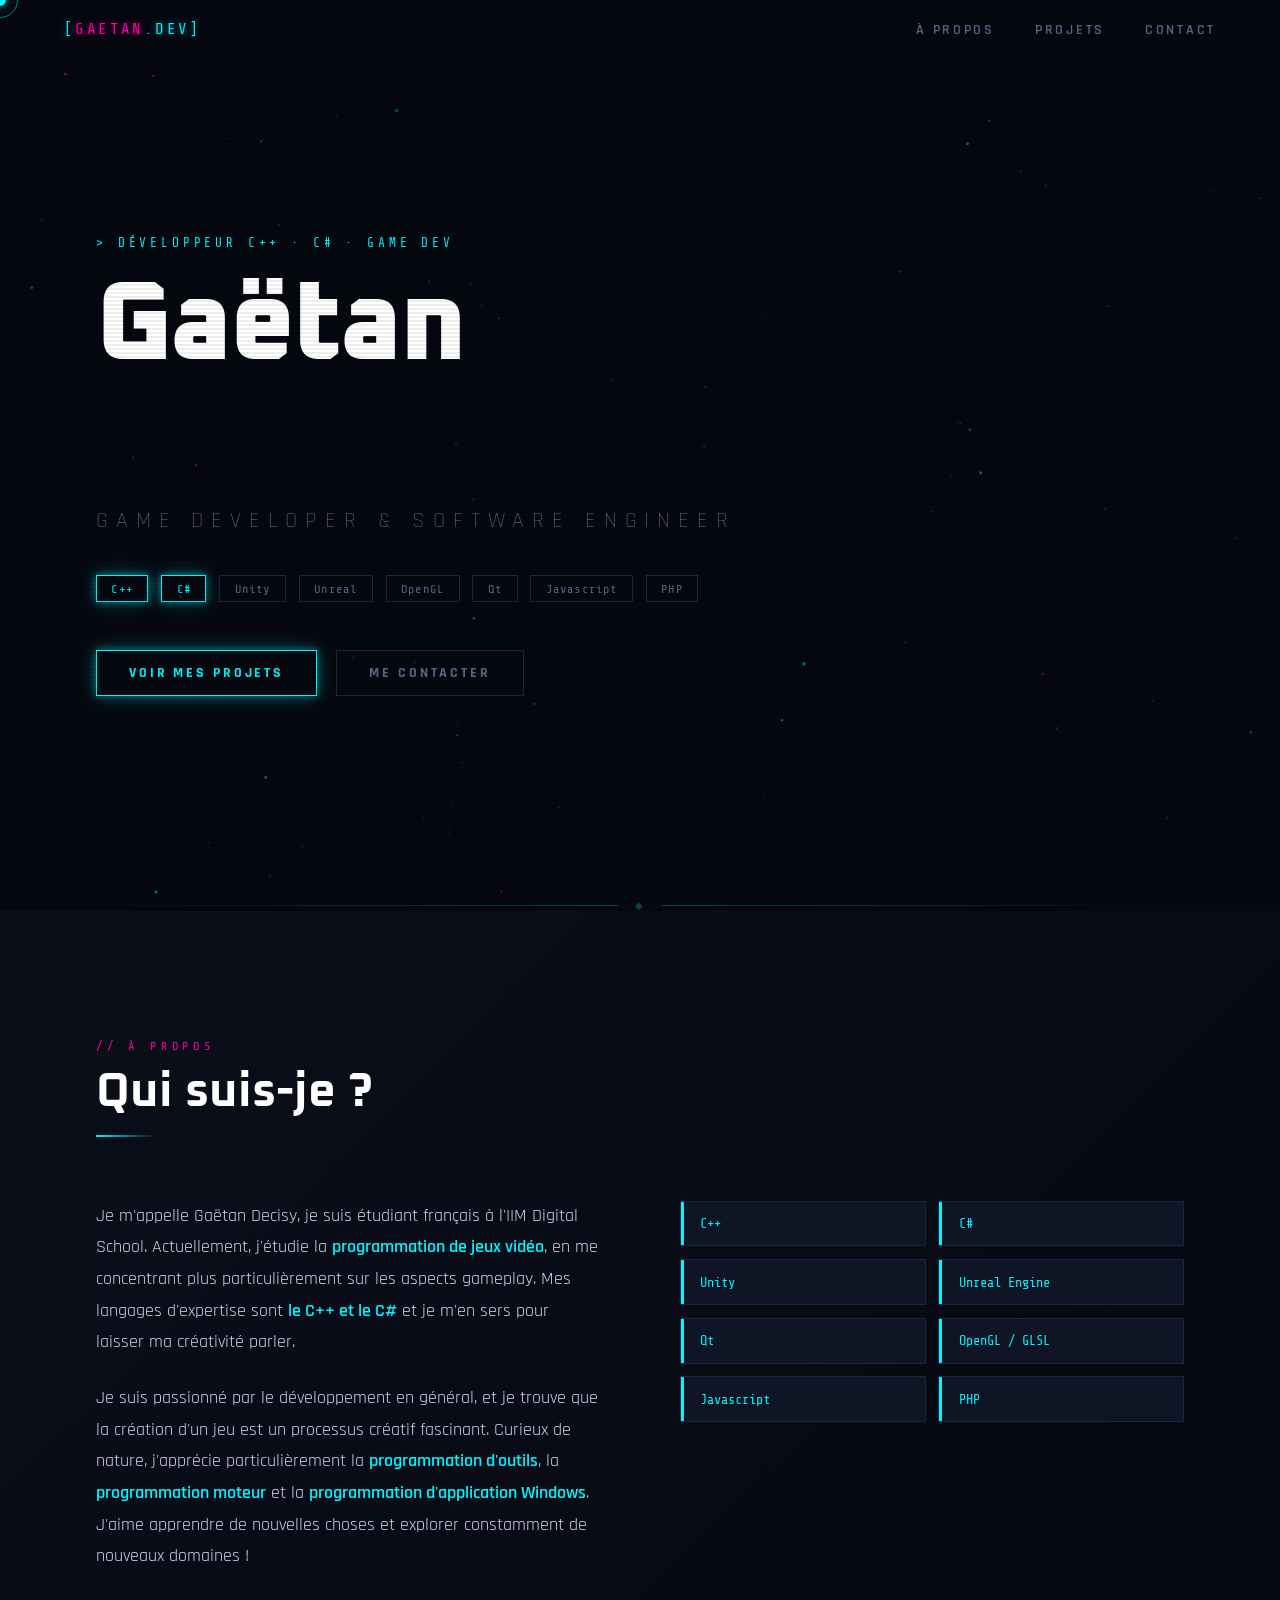
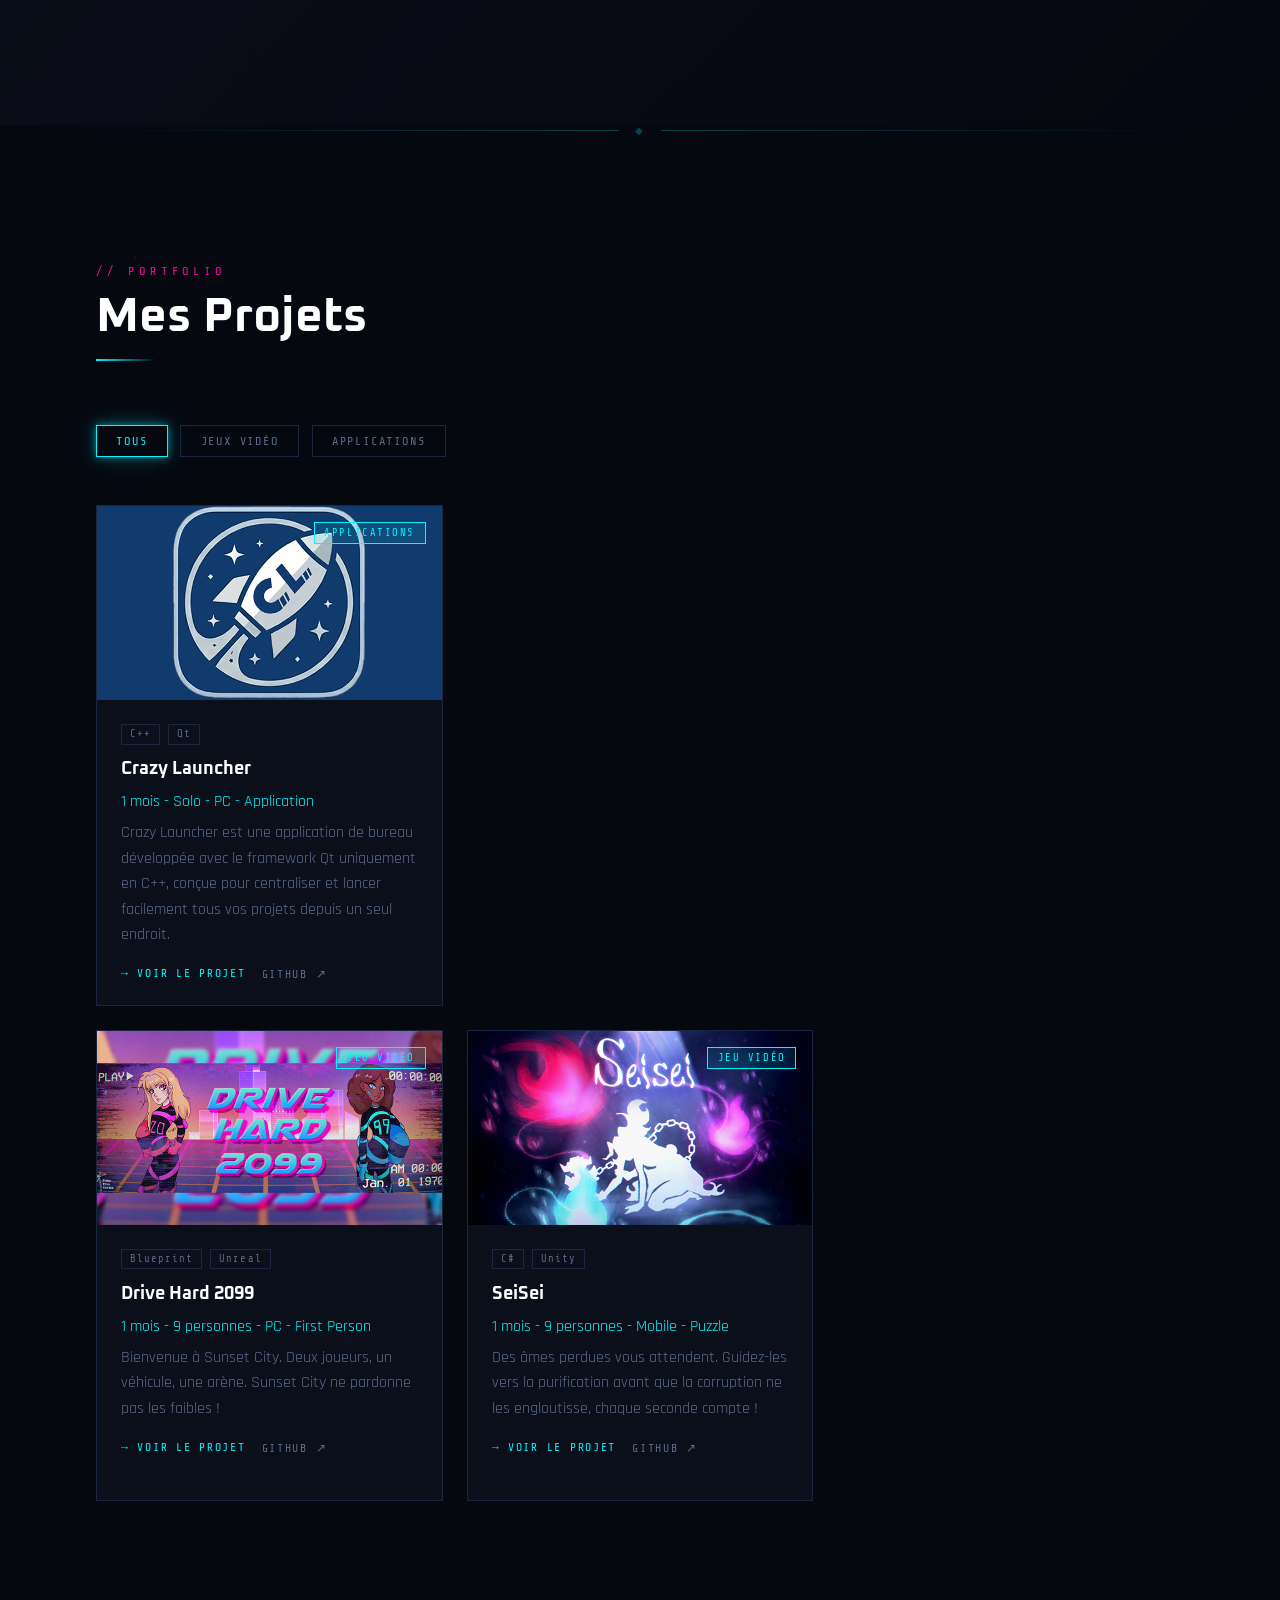
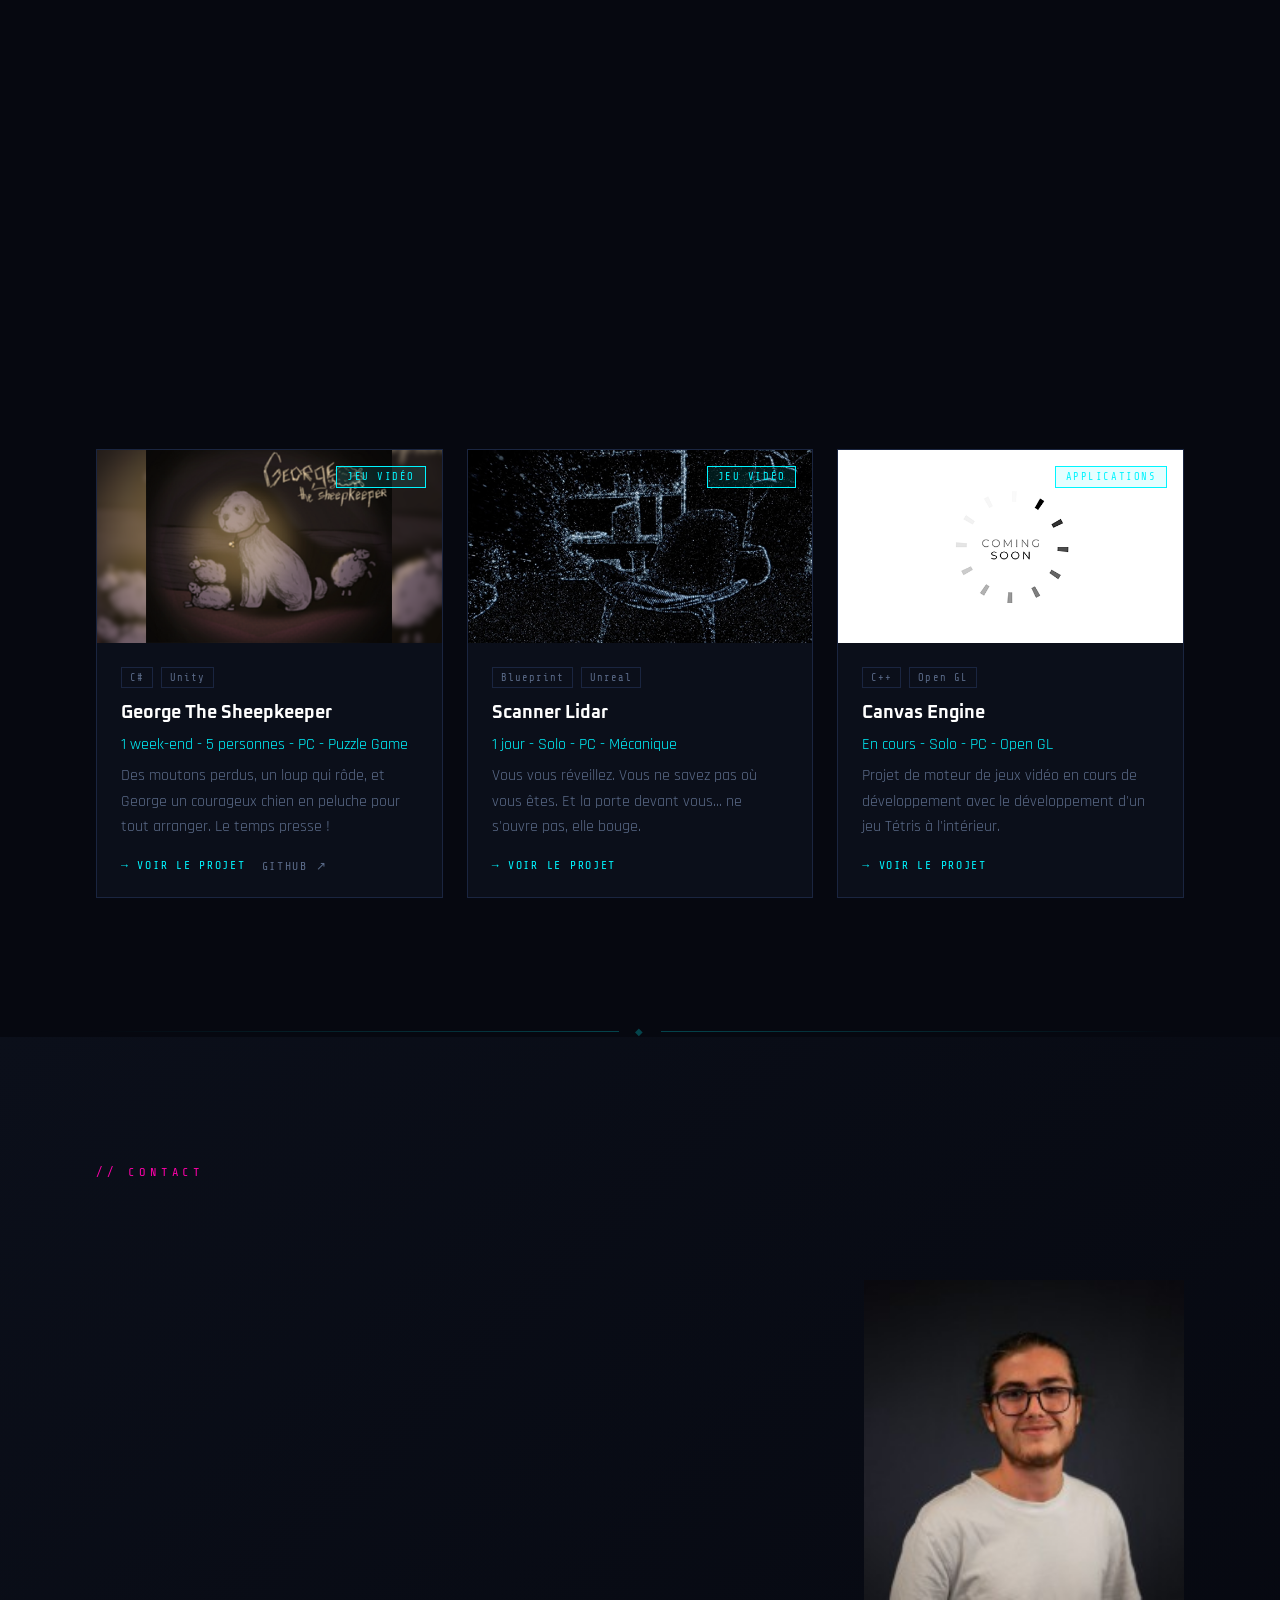
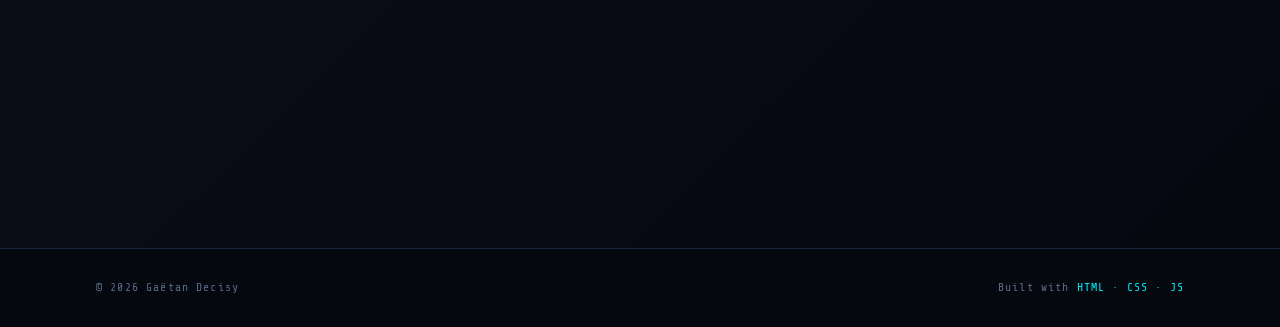
<file: index.html>
<!DOCTYPE html>
<html lang="fr">
<head>
    <meta charset="UTF-8" />
    <meta name="viewport" content="width=device-width, initial-scale=1.0" />
    <title>Gaëtan Decisy — Dev C++ / C#</title>
    <link href="https://fonts.googleapis.com/css2?family=Rajdhani:wght@300;400;600;700&family=Share+Tech+Mono&family=Oxanium:wght@200;400;700;800&display=swap" rel="stylesheet" />
    <link rel="stylesheet" href="./css/style.css" />
    <script src="./js/script.js" defer></script>
</head>
<body>

    <!-- Cursor -->
    <div id="customCursor"></div>
    <div id="cursorTrail"></div>

    <!-- Particle background -->
    <canvas id="backgroundCanvas"></canvas>

    <!-- Navigation -->
    <nav>
        <div class="nav-logo">[<span>GAETAN</span>.DEV]</div>

        <button class="nav-toggle" id="mobileMenuButton" aria-label="Menu">
            <span></span>
            <span></span>
            <span></span>
        </button>

        <ul class="nav-links" id="mobileNavigation">
            <li><a href="#about">À propos</a></li>
            <li><a href="#projects">Projets</a></li>
            <li><a href="#contact">Contact</a></li>
        </ul>
    </nav>

    <!-- Hero -->
    <section id="hero">
        <p class="hero-tag">Développeur C++ · C# · Game Dev</p>

        <h1 class="hero-name">
            <span>Gaëtan</span>
            <span class="hero-name-accent">
                <span class="glitch-wrap" data-text="Decisy">Decisy</span>
            </span>
        </h1>

        <p class="hero-title">Game Developer &amp; Software Engineer</p>

        <div class="hero-badges">
            <div class="badge active"><span>C++</span></div>
            <div class="badge active"><span>C#</span></div>
            <div class="badge"><span>Unity</span></div>
            <div class="badge"><span>Unreal</span></div>
            <div class="badge"><span>OpenGL</span></div>
            <div class="badge"><span>Qt</span></div>
            <div class="badge"><span>Javascript</span></div>
            <div class="badge"><span>PHP</span></div>
        </div>

        <div class="hero-cta">
            <a href="#projects" class="btn btn-primary"><span>Voir mes projets</span></a>
            <a href="#contact" class="btn btn-secondary"><span>Me contacter</span></a>
        </div>
    </section>

    <div class="hex-divider"><span>◆</span></div>

    <!-- About -->
    <section id="about">
        <p class="section-label reveal">À propos</p>
        <h2 class="section-title reveal">Qui suis-je ?</h2>
        <div class="section-line reveal"></div>

        <div class="about-grid">
            <div class="about-text reveal">
                <p>
                    Je m'appelle Gaëtan Decisy, je suis étudiant français à l'IIM Digital School.
                    Actuellement, j'étudie la <strong>programmation de jeux vidéo</strong>,
                    en me concentrant plus particulièrement sur les aspects gameplay.
                    Mes langages d'expertise sont <strong>le C++ et le C#</strong> et je m'en sers pour laisser ma créativité parler.
                </p>
                <p>
                    Je suis passionné par le développement en général, et je trouve que la création d'un jeu
                    est un processus créatif fascinant. Curieux de nature, j'apprécie particulièrement
                    la <strong>programmation d'outils</strong>, la <strong>programmation moteur</strong>
                    et la <strong>programmation d'application Windows</strong>.
                    J'aime apprendre de nouvelles choses et explorer constamment de nouveaux domaines !
                </p>
            </div>

            <div class="skills-grid reveal">
                <div class="skill-item"><p class="skill-name">C++</p></div>
                <div class="skill-item"><p class="skill-name">C#</p></div>
                <div class="skill-item"><p class="skill-name">Unity</p></div>
                <div class="skill-item"><p class="skill-name">Unreal Engine</p></div>
                <div class="skill-item"><p class="skill-name">Qt</p></div>
                <div class="skill-item"><p class="skill-name">OpenGL / GLSL</p></div>
                <div class="skill-item"><p class="skill-name">Javascript</p></div>
                <div class="skill-item"><p class="skill-name">PHP</p></div>
            </div>
        </div>
    </section>

    <div class="hex-divider"><span>◆</span></div>

    <!-- Projects -->
    <section id="projects">
        <p class="section-label reveal">Portfolio</p>
        <h2 class="section-title reveal">Mes Projets</h2>
        <div class="section-line reveal"></div>

        <div class="projects-filter reveal">
            <button class="filter-btn active" data-filter="all">Tous</button>
            <button class="filter-btn" data-filter="jeuxvideo">Jeux Vidéo</button>
            <button class="filter-btn" data-filter="applications">Applications</button>
        </div>

        <div class="projects-grid">
             <!-- Crazy Launcher -->
            <div class="project-card featured reveal" data-category="applications">
                <div class="project-thumb">
                    <div class="project-thumb-inner"><img src="./assets/banners/Launcher_Banner.png" alt="Crazy Launcher Banner"/></div>
                    <span class="project-type-badge type-game">Applications</span>
                </div>
                <div class="project-body">
                    <div class="project-tech">
                        <span class="tech-tag">C++</span>
                        <span class="tech-tag">Qt</span>
                    </div>
                    <p class="project-title">Crazy Launcher</p>
                    <p class="project-info">1 mois - Solo - PC - Application</p>
                    <p class="project-desc">
                        Crazy Launcher est une application de bureau développée avec le framework Qt uniquement en C++, conçue pour centraliser et lancer 
                        facilement tous vos projets depuis un seul endroit.
                    </p>
                    <div class="project-links">
                        <a href="./projects/crazyLauncher.html" class="project-link">→ Voir le projet</a>
                        <a href="https://github.com/Sayaka-Shen/CrazyLauncher" class="project-link secondary">GitHub ↗</a>
                    </div>
                </div>
            </div>

            <!-- Il était une poule -->
            <div class="project-card featured reveal" data-category="applications">
                <div class="project-thumb">
                    <div class="project-thumb-inner"><img src="./assets/banners/Iletaitunepoule.png" alt="Loading Banner"/></div>
                    <span class="project-type-badge type-game">Jeu Vidéo</span>
                </div>
                <div class="project-body">
                    <div class="project-tech">
                        <span class="tech-tag">C#</span>
                        <span class="tech-tag">Unity</span>
                    </div>
                    <p class="project-title">Il était une poule</p>
                    <p class="project-info">2 mois - 14 personnes - PC/Mobile - Unity</p>
                    <p class="project-desc">
                        Embarquez dans l'histoire de la vie de Pouli, une poule d'élévage, pour l'aider à s'échapper de l'abatoire.
                    </p>
                    <div class="project-links">
                        <a href="./projects/iletaitunepoule.html" class="project-link">→ Voir le projet</a>
                    </div>
                </div>
            </div>

            <!-- The Undead Duet -->
            <div class="project-card featured reveal" data-category="jeuxvideo">
                <div class="project-thumb">
                    <div class="project-thumb-inner"><img src="./assets/banners/TheUndeadDuet_Banner.gif" alt="The Undead Duet Banner"/></div>
                    <span class="project-type-badge type-game">Jeu Vidéo</span>
                </div>
                <div class="project-body">
                    <div class="project-tech">
                        <span class="tech-tag">C++</span>
                        <span class="tech-tag">Unreal</span>
                    </div>
                    <p class="project-title">The Undead Duet</p>
                    <p class="project-info">3 mois - 16 personnes - PC - Couch Game</p>
                    <p class="project-desc">
                        Une forêt sinistre, deux musiciens improbables. Jouez, réanimez, et redonnez vie à ce qui ne devrait plus l'être.
                    </p>
                    <div class="project-links">
                        <a href="./projects/theUndeadDuet.html" class="project-link">→ Voir le projet</a>
                        <a href="https://github.com/dorgui00/Pipoumancien" class="project-link secondary">GitHub ↗</a>
                    </div>
                </div>
            </div>

             <!-- DriveHard2099 -->
            <div class="project-card featured reveal" data-category="jeuxvideo">
                <div class="project-thumb">
                    <div class="project-thumb-inner"><img src="./assets/banners/DriveHardBanner.png" alt="DriveHard2099 Banner"/></div>
                    <span class="project-type-badge type-game">Jeu Vidéo</span>
                </div>
                <div class="project-body">
                    <div class="project-tech">
                        <span class="tech-tag">Blueprint</span>
                        <span class="tech-tag">Unreal</span>
                    </div>
                    <p class="project-title">Drive Hard 2099</p>
                    <p class="project-info">1 mois - 9 personnes - PC - First Person</p>
                    <p class="project-desc">
                        Bienvenue à Sunset City. Deux joueurs, un véhicule, une arène. Sunset City ne pardonne pas les faibles !
                    </p>
                    <div class="project-links">
                        <a href="./projects/driveHard.html" class="project-link">→ Voir le projet</a>
                        <a href="https://github.com/Sayaka-Shen/DriveHard2099" class="project-link secondary">GitHub ↗</a>
                    </div>
                </div>
            </div>

            <!-- SeiSei -->
            <div class="project-card featured reveal" data-category="jeuxvideo">
                <div class="project-thumb">
                    <div class="project-thumb-inner"><img src="./assets/banners/SeiSei_Banner.png" alt="Seisei Banner"/></div>
                    <span class="project-type-badge type-game">Jeu Vidéo</span>
                </div>
                <div class="project-body">
                    <div class="project-tech">
                        <span class="tech-tag">C#</span>
                        <span class="tech-tag">Unity</span>
                    </div>
                    <p class="project-title">SeiSei</p>
                    <p class="project-info">1 mois - 9 personnes - Mobile - Puzzle</p>
                    <p class="project-desc">
                        Des âmes perdues vous attendent. Guidez-les vers la purification avant que la corruption ne les engloutisse, 
                        chaque seconde compte !
                    </p>
                    <div class="project-links">
                        <a href="./projects/seisei.html" class="project-link">→ Voir le projet</a>
                        <a href="https://github.com/Sayaka-Shen/SeiSei" class="project-link secondary">GitHub ↗</a>
                    </div>
                </div>
            </div>

            <!-- F.R.E.D -->
            <div class="project-card featured reveal" data-category="jeuxvideo">
                <div class="project-thumb">
                    <div class="project-thumb-inner"><img src="./assets/banners/F.R.E.D_Banner.png" alt="F.R.E.D Banner"/></div>
                    <span class="project-type-badge type-game">Jeu Vidéo</span>
                </div>
                <div class="project-body">
                    <div class="project-tech">
                        <span class="tech-tag">C#</span>
                        <span class="tech-tag">Unity</span>
                    </div>
                    <p class="project-title">F.R.E.D</p>
                    <p class="project-info">1 mois - 9 personnes - Mobile - Narrative Game</p>
                    <p class="project-desc">
                        Une photo cachée. Un ami prisonnier. Une machine qui vous ment. La vérité est là, quelque part entre les lignes de code.
                    </p>
                    <div class="project-links">
                        <a href="./projects/fred.html" class="project-link">→ Voir le projet</a>
                        <a href="https://github.com/Sayaka-Shen/F.R.E.D" class="project-link secondary">GitHub ↗</a>
                    </div>
                </div>
            </div>

            <!-- Cresentia -->
            <div class="project-card featured reveal" data-category="jeuxvideo">
                <div class="project-thumb">
                    <div class="project-thumb-inner"><img src="./assets/banners/Cresentia_Banner.png" alt="Cresentia Banner"/></div>
                    <span class="project-type-badge type-game">Jeu Vidéo</span>
                </div>
                <div class="project-body">
                    <div class="project-tech">
                        <span class="tech-tag">Blueprint</span>
                        <span class="tech-tag">Unreal</span>
                    </div>
                    <p class="project-title">Cresentia</p>
                    <p class="project-info">1 semaine - 12 personnes - PC - First Person</p>
                    <p class="project-desc">
                        Vous vous réveillez. Vous ne savez pas où vous êtes. Et la porte devant vous... ne s'ouvre pas, elle bouge.
                    </p>
                    <div class="project-links">
                        <a href="./projects/cresentia.html" class="project-link">→ Voir le projet</a>
                        <a href="https://github.com/Sayaka-Shen/Cresentia" class="project-link secondary">GitHub ↗</a>
                    </div>
                </div>
            </div>

            <!-- Mo Curses -->
            <div class="project-card featured reveal" data-category="jeuxvideo">
                <div class="project-thumb">
                    <div class="project-thumb-inner"><img src="./assets/banners/MoCurses_Banner.png" alt="Mo Curses Banner"/></div>
                    <span class="project-type-badge type-game">Jeu Vidéo</span>
                </div>
                <div class="project-body">
                    <div class="project-tech">
                        <span class="tech-tag">Lua</span>
                        <span class="tech-tag">Typescript</span>
                    </div>
                    <p class="project-title">Mo Curses</p>
                    <p class="project-info">1 mois - 2 personnes - PC - Modding</p>
                    <p class="project-desc">
                        Ce mod pour The Binding of Isaac introduit de nouvelles malédictions qui peuvent aider, handicaper, ou les deux à la fois renforçant la stratégie 
                        et la rejouabilité tout en conservant l'ADN du jeu.
                    </p>
                    <div class="project-links">
                        <a href="./projects/mocurse.html" class="project-link">→ Voir le projet</a>
                    </div>
                </div>
            </div>

            <!-- Lebon Labrute et Donjuan -->
            <div class="project-card featured reveal" data-category="jeuxvideo">
                <div class="project-thumb">
                    <div class="project-thumb-inner"><img src="./assets/banners/BonBruteDonjuan_Banner.png" alt="Lebon Labrute et Donjuan Banner"/></div>
                    <span class="project-type-badge type-game">Jeu Vidéo</span>
                </div>
                <div class="project-body">
                    <div class="project-tech">
                        <span class="tech-tag">C#</span>
                        <span class="tech-tag">Unity</span>
                    </div>
                    <p class="project-title">Lebon Labrute et Donjuan</p>
                    <p class="project-info">1 semaine - 4 personnes - PC - Narrative Game</p>
                    <p class="project-desc">
                        Levez-vous, brave écuyer. Trois chevaliers, un tournoi, et vous au milieu de tout ça. Que le meilleur gagne.
                    </p>
                    <div class="project-links">
                        <a href="./projects/bonBruteDonjuan.html" class="project-link">→ Voir le projet</a>
                        <a href="https://github.com/Sayaka-Shen/LeBonLaBruteEtDonjuan" class="project-link secondary">GitHub ↗</a>
                    </div>
                </div>
            </div>

             <!-- George The SheepKeeper -->
            <div class="project-card featured reveal" data-category="jeuxvideo">
                <div class="project-thumb">
                    <div class="project-thumb-inner"><img src="./assets/banners/GeorgeTheSheepkeeper_Banner.png" alt="George The Sheepkeeper Banner"/></div>
                    <span class="project-type-badge type-game">Jeu Vidéo</span>
                </div>
                <div class="project-body">
                    <div class="project-tech">
                        <span class="tech-tag">C#</span>
                        <span class="tech-tag">Unity</span>
                    </div>
                    <p class="project-title">George The Sheepkeeper</p>
                    <p class="project-info">1 week-end - 5 personnes - PC - Puzzle Game</p>
                    <p class="project-desc">
                        Des moutons perdus, un loup qui rôde, et George un courageux chien en peluche pour tout arranger. Le temps presse !
                    </p>
                    <div class="project-links">
                        <a href="./projects/george.html" class="project-link">→ Voir le projet</a>
                        <a href="https://github.com/Sayaka-Shen/GeorgeTheSheepkeeper" class="project-link secondary">GitHub ↗</a>
                    </div>
                </div>
            </div>

             <!-- Scanner Lidar -->
            <div class="project-card featured reveal" data-category="jeuxvideo">
                <div class="project-thumb">
                    <div class="project-thumb-inner"><img src="./assets/banners/LidarScanner_Banner.png" alt="Scanner Lidar Banner"/></div>
                    <span class="project-type-badge type-game">Jeu Vidéo</span>
                </div>
                <div class="project-body">
                    <div class="project-tech">
                        <span class="tech-tag">Blueprint</span>
                        <span class="tech-tag">Unreal</span>
                    </div>
                    <p class="project-title">Scanner Lidar</p>
                    <p class="project-info">1 jour - Solo - PC - Mécanique</p>
                    <p class="project-desc">
                        Vous vous réveillez. Vous ne savez pas où vous êtes. Et la porte devant vous... ne s'ouvre pas, elle bouge.
                    </p>
                    <div class="project-links">
                        <a href="./projects/scannerLidar.html" class="project-link">→ Voir le projet</a>
                    </div>
                </div>
            </div>

            <!-- Canvas Engine -->
            <div class="project-card featured reveal" data-category="applications">
                <div class="project-thumb">
                    <div class="project-thumb-inner"><img src="./assets/banners/Loading_Banner.png" alt="Loading Banner"/></div>
                    <span class="project-type-badge type-game">Applications</span>
                </div>
                <div class="project-body">
                    <div class="project-tech">
                        <span class="tech-tag">C++</span>
                        <span class="tech-tag">Open GL</span>
                    </div>
                    <p class="project-title">Canvas Engine</p>
                    <p class="project-info">En cours - Solo - PC - Open GL</p>
                    <p class="project-desc">
                        Projet de moteur de jeux vidéo en cours de développement avec le développement d'un jeu Tétris à l'intérieur.
                    </p>
                    <div class="project-links">
                        <a href="./projects/canvasEngine.html" class="project-link">→ Voir le projet</a>
                    </div>
                </div>
            </div>

             
        </div>
    </section>

    <div class="hex-divider"><span>◆</span></div>

    <!-- Contact -->
    <section id="contact">
        <!-- Left Box Contact -->
        <div class="LeftContact">
            <p class="section-label reveal">Contact</p>
            <h2 class="section-title reveal">Me contacter</h2>
            <div class="section-line reveal"></div>

            <p class="contact-intro reveal">
                Disponible pour des opportunités en développement de jeux vidéo, en développment d'application ou des projets freelance ou des collaborations passionnantes.
            </p>

            <div class="contact-links reveal">
                <a href="mailto:gaetan.decisy6@hotmail.com" class="contact-link">
                    <span class="contact-link-icon">✉</span>
                    <div>
                        <p class="contact-link-label">Email</p>
                        <p class="contact-link-text">gaetan.decisy6@hotmail.com</p>
                    </div>
                </a>

                <a href="https://github.com/Sayaka-Shen" target="_blank" rel="noopener" class="contact-link">
                    <span class="contact-link-icon">⌥</span>
                    <div>
                        <p class="contact-link-label">GitHub</p>
                        <p class="contact-link-text">github.com/Sayaka-Shen</p>
                    </div>
                </a>

                <a href="https://www.linkedin.com/in/gaetan-decisy/" target="_blank" rel="noopener" class="contact-link">
                    <span class="contact-link-icon">◈</span>
                    <div>
                        <p class="contact-link-label">LinkedIn</p>
                        <p class="contact-link-text">linkedin.com/in/gaetan-decisy</p>
                    </div>
                </a>
            </div>
        </div>

        <!-- Right Box Contact -->
        <div class="RightContact">
            <img src="./assets/photo_de_moi.jpg" alt="Photo de Gaëtan Decisy">
        </div>
    </section>

    <footer>
        <p>© 2026 Gaëtan Decisy</p>
        <p>Built with <span>HTML · CSS · JS</span></p>
    </footer>
</body>
</html>
</file>
<file: css/style.css>
/* ═══════════════════════════════════════════
   VARIABLES
═══════════════════════════════════════════ */
:root {
    --bg:       #060810;
    --bg2:      #0b0f1a;
    --bg3:      #0f1525;
    --cyan:     #00f5ff;
    --magenta:  #ff00aa;
    --text:     #c8d6f0;
    --text-dim: #5a6a88;
    --border:   #1a2540;
    --glow-c:   0 0 8px #00f5ff88, 0 0 24px #00f5ff33;
    --glow-m:   0 0 8px #ff00aa88, 0 0 24px #ff00aa33;
}


/* ═══════════════════════════════════════════
   RESET & BASE
═══════════════════════════════════════════ */
*, *::before, *::after {
    box-sizing: border-box;
    margin: 0;
    padding: 0;
}

html {
    scroll-behavior: smooth;
}

body {
    background: var(--bg);
    color: var(--text);
    font-family: 'Oxanium', sans-serif;
    overflow-x: hidden;
    cursor: none;
}

/* Scanlines overlay */
body::before {
    content: '';
    position: fixed;
    inset: 0;
    background: repeating-linear-gradient(
        0deg,
        transparent,
        transparent 2px,
        rgba(0, 0, 0, 0.07) 2px,
        rgba(0, 0, 0, 0.07) 4px
    );
    pointer-events: none;
    z-index: 1000;
}


/* ═══════════════════════════════════════════
   CANVAS
═══════════════════════════════════════════ */
#backgroundCanvas {
    position: fixed;
    inset: 0;
    z-index: 0;
    opacity: 0.6;
}


/* ═══════════════════════════════════════════
   CURSOR
═══════════════════════════════════════════ */
#customCursor,
#cursorTrail {
    position: fixed;
    pointer-events: none;
    z-index: 9999;
    transform: translate(-50%, -50%);
}

#customCursor {
    width: 12px;
    height: 12px;
    background: var(--cyan);
    border-radius: 50%;
    box-shadow: var(--glow-c);
    transition: transform 0.1s;
}

#cursorTrail {
    width: 36px;
    height: 36px;
    border: 1px solid var(--cyan);
    border-radius: 50%;
    opacity: 0.5;
    z-index: 9998;
    transition: width 0.2s, height 0.2s, opacity 0.2s;
}

@media (hover: none) {
    #cursor,
    #cursor-ring {
        display: none;
    }

    body {
        cursor: auto;
    }
}


/* ═══════════════════════════════════════════
   NAVIGATION
═══════════════════════════════════════════ */
nav {
    position: fixed;
    top: 0;
    left: 0;
    right: 0;
    z-index: 100;
    display: flex;
    align-items: center;
    justify-content: space-between;
    padding: 1.2rem 4rem;
    background: linear-gradient(to bottom, rgba(6, 8, 16, 0.96), transparent);
    backdrop-filter: blur(4px);
}

.nav-logo {
    font-family: 'Share Tech Mono', monospace;
    font-size: 1rem;
    color: var(--cyan);
    letter-spacing: 0.15em;
    text-shadow: var(--glow-c);
}

.nav-logo span {
    color: var(--magenta);
    text-shadow: var(--glow-m);
}

.nav-links {
    display: flex;
    gap: 2.5rem;
    list-style: none;
}

.nav-links a {
    font-family: 'Rajdhani', sans-serif;
    font-weight: 600;
    font-size: 0.85rem;
    letter-spacing: 0.2em;
    text-transform: uppercase;
    color: var(--text-dim);
    text-decoration: none;
    position: relative;
    transition: color 0.3s, text-shadow 0.3s;
}

.nav-links a::after {
    content: '';
    position: absolute;
    bottom: -4px;
    left: 0;
    right: 0;
    height: 1px;
    background: var(--cyan);
    transform: scaleX(0);
    transition: transform 0.3s;
}

.nav-links a:hover {
    color: var(--cyan);
    text-shadow: var(--glow-c);
}

.nav-links a:hover::after {
    transform: scaleX(1);
}

/* Hamburger button */
.nav-toggle {
    display: none;
    flex-direction: column;
    gap: 5px;
    background: none;
    border: none;
    cursor: pointer;
    padding: 4px;
    z-index: 200;
}

.nav-toggle span {
    display: block;
    width: 24px;
    height: 2px;
    background: var(--cyan);
    transition: all 0.3s;
}

.nav-toggle.open span:nth-child(1) { transform: translateY(7px)  rotate(45deg); }
.nav-toggle.open span:nth-child(2) { opacity: 0; }
.nav-toggle.open span:nth-child(3) { transform: translateY(-7px) rotate(-45deg); }

@media (max-width: 768px) 
{
    nav 
    {
        backdrop-filter: none;       
        -webkit-backdrop-filter: none;
        padding: 1rem 1.5rem;
        background: rgba(6, 8, 16, 0.96)
    }

    .nav-toggle 
    {
        display: flex;
    }

    .nav-links 
    {
        position: fixed;
        top: 0;
        right: -100%;
        bottom: 0;
        width: min(280px, 80vw);
        flex-direction: column;
        gap: 0;
        background: #0b0f1a;
        border-left: 1px solid var(--border);
        padding: 5rem 2rem 2rem;
        transition: right 0.35s ease;
    }

    .nav-links.open 
    {
        right: 0;
    }

    .nav-links li a 
    {
        font-size: 1rem;
        padding: 1rem 0;
        display: block;
        border-bottom: 1px solid var(--border);
    }
}


/* ═══════════════════════════════════════════
   HERO
═══════════════════════════════════════════ */
#hero {
    position: relative;
    z-index: 1;
    min-height: 100vh;
    display: flex;
    flex-direction: column;
    justify-content: center;
    align-items: flex-start;
    padding: 6rem 6rem 4rem;
}

@media (max-width: 768px) {
    #hero {
        padding: 5rem 1.5rem 4rem;
    }
}

.hero-tag {
    font-family: 'Share Tech Mono', monospace;
    font-size: 0.8rem;
    color: var(--cyan);
    letter-spacing: 0.3em;
    text-transform: uppercase;
    margin-bottom: 1.5rem;
    opacity: 0;
    animation: fadeUp 0.8s 0.2s forwards;
}

.hero-tag::before {
    content: '> ';
}

h1.hero-name {
    font-family: 'Oxanium', sans-serif;
    font-weight: 800;
    font-size: clamp(3rem, 9vw, 7rem);
    line-height: 0.95;
    letter-spacing: -0.02em;
    color: #fff;
    opacity: 0;
    animation: fadeUp 0.8s 0.4s forwards;
}

.hero-name-accent {
    display: block;
    background: linear-gradient(90deg, var(--cyan), var(--magenta));
    -webkit-background-clip: text;
    -webkit-text-fill-color: transparent;
    background-clip: text;
}

.hero-title {
    font-family: 'Rajdhani', sans-serif;
    font-weight: 300;
    font-size: clamp(0.85rem, 2.5vw, 1.4rem);
    letter-spacing: 0.35em;
    text-transform: uppercase;
    color: var(--text-dim);
    margin-top: 1.2rem;
    margin-bottom: 2.5rem;
    opacity: 0;
    animation: fadeUp 0.8s 0.6s forwards;
}

/* Badges */
.hero-badges {
    display: flex;
    gap: 0.8rem;
    flex-wrap: wrap;
    margin-bottom: 3rem;
    opacity: 0;
    animation: fadeUp 0.8s 0.8s forwards;
}

.badge {
    font-family: 'Share Tech Mono', monospace;
    font-size: 0.75rem;
    padding: 0.35rem 0.9rem;
    border: 1px solid var(--border);
    color: var(--text-dim);
    letter-spacing: 0.1em;
    position: relative;
    transition: all 0.3s;
}

.badge::before
{
  content: '';
  position: absolute;
  inset: 0;
  background: var(--cyan);
  opacity: 0;
  transition: opacity 0.3s;
}

.badge:hover 
{
  color: var(--bg);
  border-color: var(--cyan);
}

.badge:hover::before 
{
  opacity: 1;
}

.badge span 
{
  position: relative;
  z-index: 1;
}

.badge.active 
{
  border-color: var(--cyan);
  color: var(--cyan);
  box-shadow: var(--glow-c);
}

.badge.active:hover 
{
  color: var(--bg);
}

.badge .active::before 
{
  content: '';
  position: absolute;
  inset: 0;
  background: cyan;
  color: black;
  opacity: 0;
  transition: opacity 0.3s;
}

/* CTA buttons */
.hero-cta {
    display: flex;
    gap: 1.2rem;
    flex-wrap: wrap;
    opacity: 0;
    animation: fadeUp 0.8s 1s forwards;
}

.btn {
    font-family: 'Rajdhani', sans-serif;
    font-weight: 700;
    font-size: 0.9rem;
    letter-spacing: 0.2em;
    text-transform: uppercase;
    text-decoration: none;
    padding: 0.8rem 2rem;
    position: relative;
    overflow: hidden;
    transition: all 0.3s;
}

.btn-primary {
    background: transparent;
    color: var(--cyan);
    border: 1px solid var(--cyan);
    box-shadow: var(--glow-c);
}

.btn-primary::before {
    content: '';
    position: absolute;
    inset: 0;
    background: var(--cyan);
    transform: translateX(-101%);
    transition: transform 0.3s;
}

.btn-primary:hover {
    color: var(--bg);
}

.btn-primary:hover::before {
    transform: translateX(0);
}

.btn-primary span {
    position: relative;
    z-index: 1;
}

.btn-secondary {
    background: transparent;
    color: var(--text-dim);
    border: 1px solid var(--border);
}

.btn-secondary:hover {
    color: var(--text);
    border-color: var(--text-dim);
}

.btn-secondary span {
    position: relative;
    z-index: 1;
}

/* Scroll hint */
.scroll-hint {
    position: absolute;
    bottom: 2.5rem;
    left: 50%;
    transform: translateX(-50%);
    display: flex;
    flex-direction: column;
    align-items: center;
    gap: 0.5rem;
    opacity: 0;
    animation: fadeIn 1s 1.8s forwards;
}

.scroll-hint span {
    font-family: 'Share Tech Mono', monospace;
    font-size: 0.65rem;
    letter-spacing: 0.2em;
    color: var(--text-dim);
}

.scroll-line {
    width: 1px;
    height: 40px;
    background: linear-gradient(to bottom, var(--cyan), transparent);
    animation: scrollPulse 2s infinite;
}

@media (max-width: 768px) {
    .scroll-hint {
        display: none;
    }
}


/* ═══════════════════════════════════════════
   DIVIDER
═══════════════════════════════════════════ */
.hex-divider {
    display: flex;
    align-items: center;
    gap: 1rem;
    margin: 0 6rem;
    opacity: 0.25;
}

.hex-divider::before {
    content: '';
    flex: 1;
    height: 1px;
    background: linear-gradient(90deg, transparent, var(--cyan));
}

.hex-divider::after {
    content: '';
    flex: 1;
    height: 1px;
    background: linear-gradient(90deg, var(--cyan), transparent);
}

.hex-divider span {
    font-family: 'Share Tech Mono', monospace;
    font-size: 0.6rem;
    color: var(--cyan);
    letter-spacing: 0.3em;
}

@media (max-width: 768px) {
    .hex-divider {
        margin: 0 1.5rem;
    }
}


/* ═══════════════════════════════════════════
   SECTIONS (shared)
═══════════════════════════════════════════ */
section {
    position: relative;
    z-index: 1;
    padding: 8rem 6rem;
}

@media (max-width: 768px) {
    section {
        padding: 5rem 1.5rem;
    }
}

.section-label {
    font-family: 'Share Tech Mono', monospace;
    font-size: 0.75rem;
    color: var(--magenta);
    letter-spacing: 0.4em;
    text-transform: uppercase;
    margin-bottom: 0.8rem;
}

.section-label::before {
    content: '// ';
}

h2.section-title {
    font-family: 'Oxanium', sans-serif;
    font-weight: 700;
    font-size: clamp(1.8rem, 4vw, 3rem);
    color: #fff;
    margin-bottom: 1rem;
    line-height: 1.1;
}

.section-line {
    width: 60px;
    height: 2px;
    background: linear-gradient(90deg, var(--cyan), transparent);
    margin-bottom: 4rem;
}


/* ═══════════════════════════════════════════
   ABOUT
═══════════════════════════════════════════ */
#about {
    background: linear-gradient(135deg, var(--bg2) 0%, var(--bg) 100%);
}

.about-grid {
    display: grid;
    grid-template-columns: 1fr 1fr;
    gap: 5rem;
    align-items: start;
}

@media (max-width: 1024px) {
    .about-grid {
        grid-template-columns: 1fr;
        gap: 3rem;
    }
}

.about-text p {
    font-family: 'Rajdhani', sans-serif;
    font-size: 1.1rem;
    font-weight: 400;
    line-height: 1.8;
    color: var(--text);
    margin-bottom: 1.5rem;
}

.about-text p strong {
    color: var(--cyan);
    font-weight: 600;
}

.skills-grid {
    display: grid;
    grid-template-columns: 1fr 1fr;
    gap: 0.8rem;
}

@media (max-width: 480px) {
    .skills-grid {
        grid-template-columns: 1fr;
    }
}

.skill-item {
    padding: 0.9rem 1.2rem;
    border: 1px solid var(--border);
    background: var(--bg3);
    position: relative;
    overflow: hidden;
    transition: border-color 0.3s, box-shadow 0.3s;
}

.skill-item:hover {
    border-color: var(--cyan);
    box-shadow: var(--glow-c);
}

.skill-item::before {
    content: '';
    position: absolute;
    top: 0;
    left: 0;
    width: 3px;
    height: 100%;
    background: var(--cyan);
}

.skill-name {
    font-family: 'Share Tech Mono', monospace;
    font-size: 0.85rem;
    color: var(--cyan);
}


/* ═══════════════════════════════════════════
   PROJECTS
═══════════════════════════════════════════ */
#projects {
    background: var(--bg);
}

/* Filter buttons */
.projects-filter {
    display: flex;
    gap: 0.8rem;
    flex-wrap: wrap;
    margin-bottom: 3rem;
}

.filter-btn {
    font-family: 'Share Tech Mono', monospace;
    font-size: 0.75rem;
    letter-spacing: 0.15em;
    text-transform: uppercase;
    padding: 0.5rem 1.2rem;
    background: transparent;
    border: 1px solid var(--border);
    color: var(--text-dim);
    cursor: pointer;
    transition: all 0.3s;
}

.filter-btn:hover,
.filter-btn.active {
    border-color: var(--cyan);
    color: var(--cyan);
    box-shadow: var(--glow-c);
}

/* Grid */
.projects-grid 
{
  display: grid;
  grid-template-columns: repeat(6, 1fr);
  gap: 1.5rem;
}

@media (max-width: 1024px) 
{
    .projects-grid 
    {
        grid-template-columns: repeat(2, 1fr);
    }

    .project-featured 
    {
        grid-column: span 2;
    }
}

@media (max-width: 600px) {
    .projects-grid {
        grid-template-columns: 1fr;
    }

    .project-card.featured {
        grid-column: span 1;
    }
}

/* Card */
.project-card
{
  background: var(--bg2);
  border: 1px solid var(--border);
  position: relative;
  overflow: hidden;
  transition: border-color 0.4s, transform 0.4s, box-shadow 0.4s;
}

.project-card:hover 
{
  border-color: var(--cyan);
  transform: translateY(-6px);
  box-shadow: 0 20px 60px rgba(0, 245, 255, 0.1), var(--glow-c);
}

.project-card.featured {
    grid-column: span 2;
}

/* Thumbnail */
.project-thumb 
{
  width: 100%;
  aspect-ratio: 16 / 9;
  background: var(--bg3);
  position: relative;
  overflow: hidden;
}

.project-thumb-inner 
{
  width: 100%;
  height: 100%;
  display: flex;
  align-items: center;
  justify-content: center;
  position: relative;
}

.project-thumb-inner img
{
  width: 100%;
  height: 100%;
  object-fit: cover;
}

/* Type badge */
.project-type-badge {
    position: absolute;
    top: 1rem;
    right: 1rem;
    font-family: 'Share Tech Mono', monospace;
    font-size: 0.65rem;
    letter-spacing: 0.15em;
    text-transform: uppercase;
    padding: 0.25rem 0.6rem;
}

.type-game {
    background: rgba(0, 245, 255, 0.1);
    border: 1px solid var(--cyan);
    color: var(--cyan);
}

.type-app {
    background: rgba(255, 0, 170, 0.1);
    border: 1px solid var(--magenta);
    color: var(--magenta);
}

/* Body */
.project-body {
    padding: 1.5rem;
}

.project-tech {
    display: flex;
    gap: 0.5rem;
    flex-wrap: wrap;
    margin-bottom: 0.8rem;
}

.tech-tag {
    font-family: 'Share Tech Mono', monospace;
    font-size: 0.65rem;
    color: var(--text-dim);
    letter-spacing: 0.1em;
    padding: 0.2rem 0.5rem;
    border: 1px solid var(--border);
}

.project-title 
{
    font-family: 'Oxanium', sans-serif;
    font-weight: 700;
    font-size: 1.15rem;
    color: #fff;
    margin-bottom: 0.6rem;
}

.project-info
{
  font-family: 'Rajdhani', sans-serif;
  font-size: 1rem;
  color: var(--cyan);
  margin: 0 0 .5rem 0;
}

.project-desc {
    font-family: 'Rajdhani', sans-serif;
    font-size: 1rem;
    color: var(--text-dim);
    line-height: 1.6;
    margin-bottom: 1.2rem;
}

.project-links {
    display: flex;
    gap: 1rem;
}

.project-link {
    font-family: 'Share Tech Mono', monospace;
    font-size: 0.72rem;
    letter-spacing: 0.15em;
    text-transform: uppercase;
    color: var(--cyan);
    text-decoration: none;
    transition: text-shadow 0.3s;
}

.project-link:hover {
    text-shadow: var(--glow-c);
}

.project-link.secondary {
    color: var(--text-dim);
}

.project-link.secondary:hover {
    color: var(--text);
    text-shadow: none;
}


/* ═══════════════════════════════════════════
   CONTACT
═══════════════════════════════════════════ */
#contact 
{
    display: flex;
    justify-content: space-between;
    align-items: center;
    padding: 0;
    background: linear-gradient(135deg, var(--bg2), var(--bg));
}

.LeftContact
{
    flex: 1;
    padding: 8rem 6rem;
}

.RightContact
{
    width: 40%;
    height: 30%;
    overflow: hidden;
    position: relative;
    padding: 8rem 6rem;
}

.RightContact img
{
    width: 100%;
    height: 100%;
    object-fit: contain;
}

.contact-intro 
{
    font-family: 'Rajdhani', sans-serif;
    font-size: 1.05rem;
    color: var(--text);
    line-height: 1.8;
    max-width: 520px;
    margin-bottom: 3rem;
}

.contact-links {
    display: flex;
    flex-direction: column;
    gap: 1rem;
    max-width: 480px;
}

@media (max-width: 768px) 
{
    .contact-links 
    {
        max-width: 100%;
    }
}

.contact-link {
    display: flex;
    align-items: center;
    gap: 1.2rem;
    text-decoration: none;
    padding: 1.1rem 1.4rem;
    border: 1px solid var(--border);
    background: var(--bg3);
    transition: border-color 0.3s, box-shadow 0.3s, transform 0.3s;
}

.contact-link:hover {
    border-color: var(--cyan);
    box-shadow: var(--glow-c);
    transform: translateX(6px);
}

.contact-link-icon {
    font-size: 1.1rem;
    width: 1.8rem;
    text-align: center;
    flex-shrink: 0;
}

.contact-link-label {
    font-family: 'Share Tech Mono', monospace;
    font-size: 0.65rem;
    color: var(--text-dim);
    letter-spacing: 0.15em;
    text-transform: uppercase;
    margin-bottom: 0.25rem;
}

.contact-link-text {
    font-family: 'Rajdhani', sans-serif;
    font-size: 1rem;
    font-weight: 600;
    color: var(--text);
}

@media (max-width: 768px) 
{
    #contact 
    {
        flex-direction: column;
    }

    .LeftContact 
    {
        padding: 5rem 1.5rem 2rem;
    }

    .RightContact 
    {
        width: 100%;
        min-height: 350px;
    }
}

@media (max-width: 1024px) 
{
    #contact 
    {
        flex-direction: column;
    }

    .LeftContact 
    {
        padding: 5rem 1.5rem 2rem;
    }

    .RightContact 
    {
        width: 100%;
        min-height: 350px;
    }
}



/* ═══════════════════════════════════════════
   FOOTER
═══════════════════════════════════════════ */
footer {
    position: relative;
    z-index: 1;
    padding: 2rem 6rem;
    border-top: 1px solid var(--border);
    display: flex;
    align-items: center;
    justify-content: space-between;
    flex-wrap: wrap;
    gap: 0.5rem;
}

footer p {
    font-family: 'Share Tech Mono', monospace;
    font-size: 0.72rem;
    color: var(--text-dim);
    letter-spacing: 0.1em;
}

footer span {
    color: var(--cyan);
}

@media (max-width: 768px) {
    footer {
        padding: 2rem 1.5rem;
        flex-direction: column;
        align-items: flex-start;
    }
}


/* ═══════════════════════════════════════════
   ANIMATIONS
═══════════════════════════════════════════ */
@keyframes fadeUp {
    from { opacity: 0; transform: translateY(20px); }
    to   { opacity: 1; transform: translateY(0); }
}

@keyframes fadeIn {
    from { opacity: 0; }
    to   { opacity: 1; }
}

@keyframes scrollPulse {
    0%, 100% { opacity: 1; }
    50%       { opacity: 0.3; }
}


/* ═══════════════════════════════════════════
   GLITCH EFFECT
═══════════════════════════════════════════ */
@keyframes glitch-before {
    0%, 80%, 100% { opacity: 0; transform: translate(0); }
    82%  { opacity: 1; transform: translate(-4px,  0); }
    85%  { opacity: 1; transform: translate(-4px,  2px); }
    88%  { opacity: 0; }
}

@keyframes glitch-after {
    0%, 83%, 100% { opacity: 0; transform: translate(0); }
    85%  { opacity: 1; transform: translate(4px,  0); }
    88%  { opacity: 1; transform: translate(4px, -2px); }
    91%  { opacity: 0; }
}

.glitch-wrap {
    position: relative;
    display: inline-block;
}

.glitch-wrap::before,
.glitch-wrap::after {
    content: attr(data-text);
    position: absolute;
    top: 0;
    left: 0;
    width: 100%;
    height: 100%;
    font-size: inherit;
    font-weight: inherit;
    font-family: inherit;
    opacity: 0;
}

.glitch-wrap::before {
    color: var(--cyan);
    text-shadow: -2px 0 var(--cyan);
    animation: glitch-before 3s infinite;
}

.glitch-wrap::after {
    color: var(--magenta);
    text-shadow: 2px 0 var(--magenta);
    animation: glitch-after 3s infinite;
}


/* ═══════════════════════════════════════════
   REVEAL ON SCROLL
═══════════════════════════════════════════ */
.reveal {
    opacity: 0;
    transform: translateY(30px);
    transition: opacity 0.7s ease, transform 0.7s ease;
}

.reveal.visible {
    opacity: 1;
    transform: translateY(0);
}
</file>
